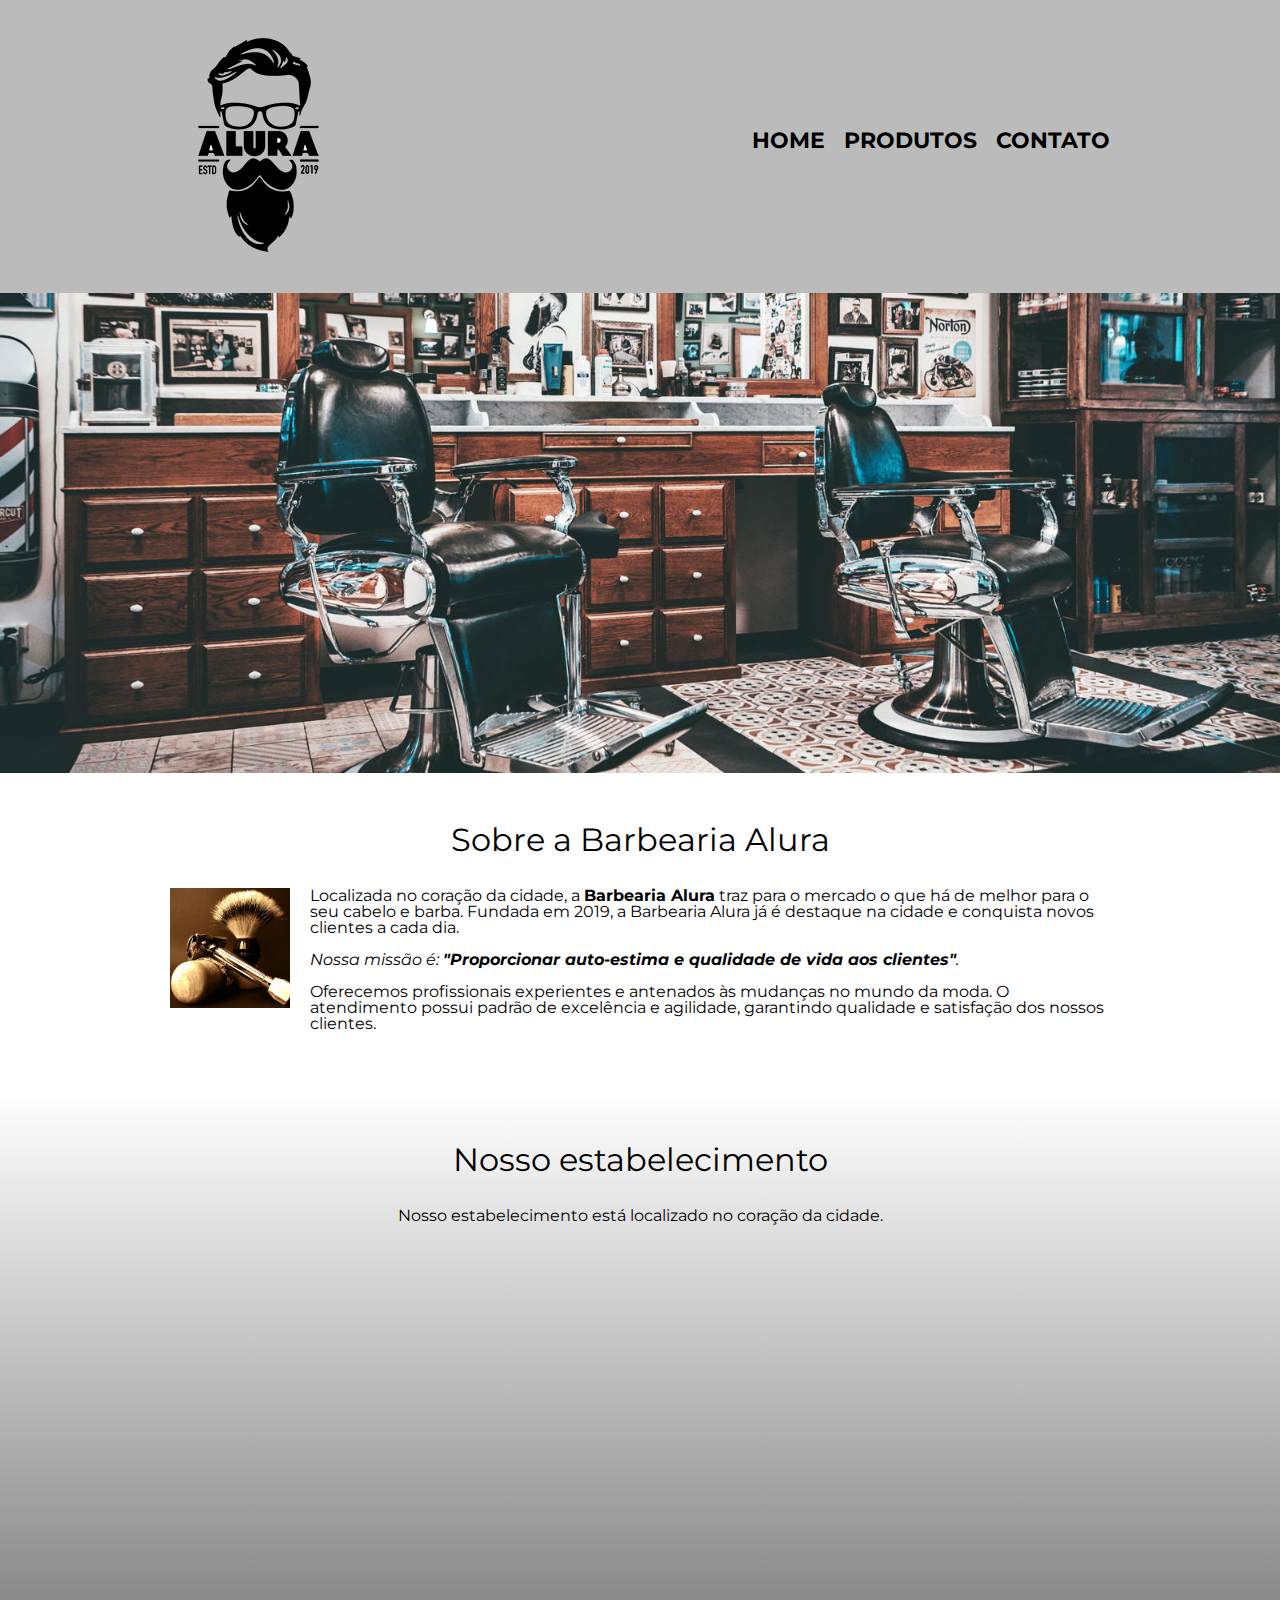
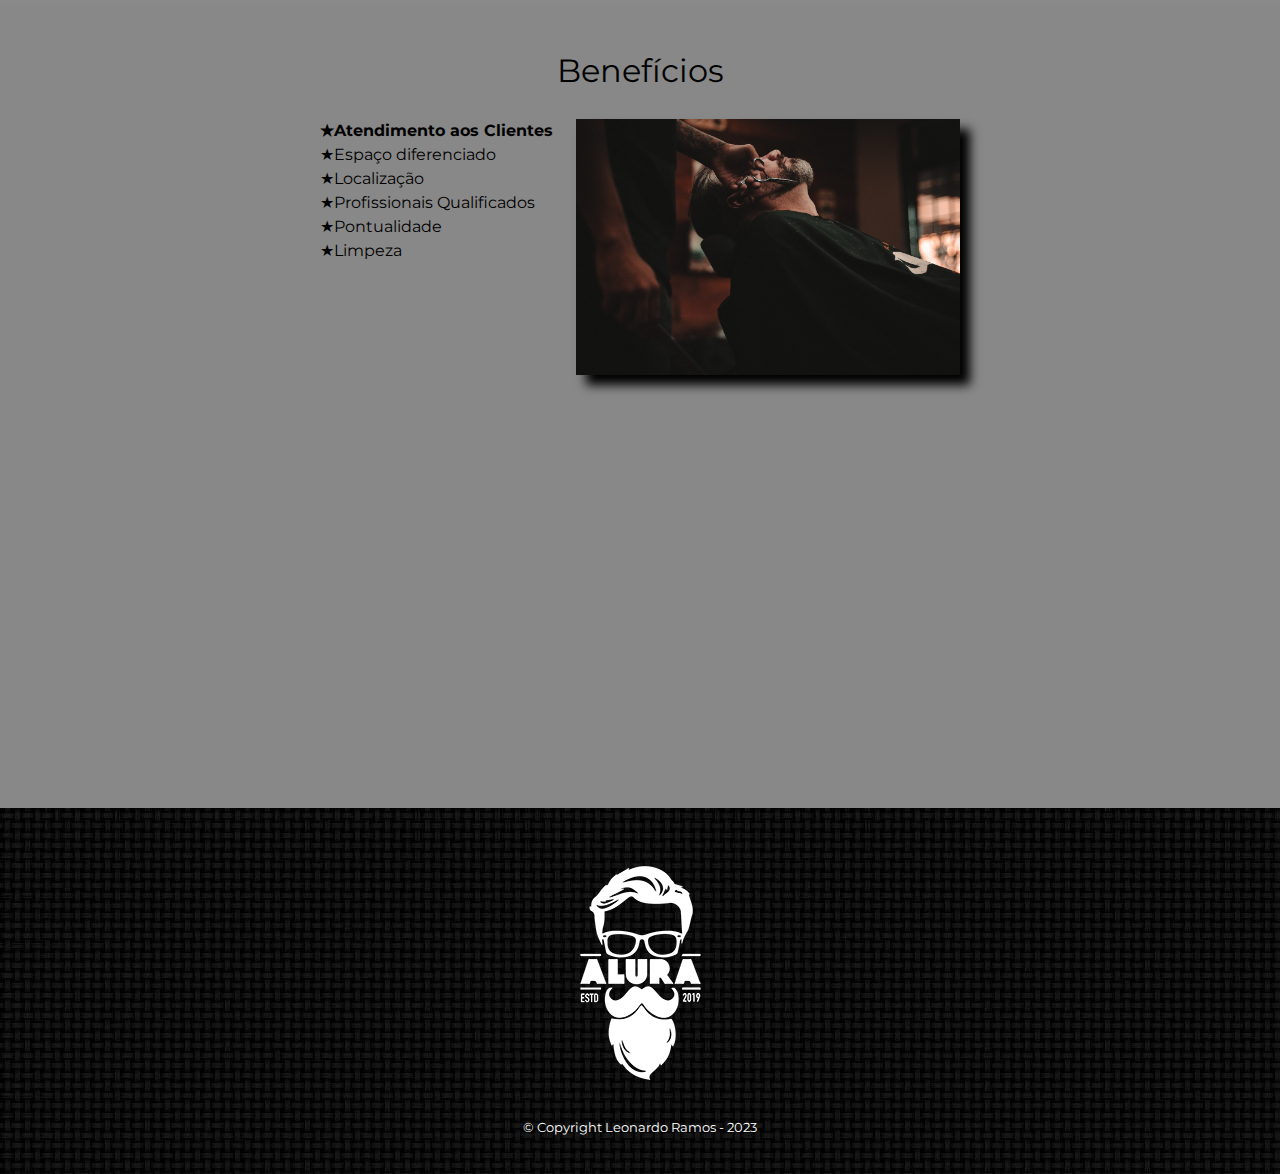
<file: curso html e css/index.html>
<!DOCTYPE html>
<html lang="pt-br">

<head>
	<meta charset="UTF-8">
	<meta name="viewport" content="width=device-width">
	<title>Barbearia Alura</title>
	<link rel="stylesheet" href="reset.css">
	<link rel="stylesheet" href="style.css">
	<link href="https://fonts.googleapis.com/css?family=Montserrat&display=swap" rel="stylesheet">
</head>

<body>
	<header>
		<div class="caixa">
			<h1><img src="logo.png" alt="logo"></h1>

			<nav>
				<ul>
					<li><a href="index.html">Home</a></li>
					<li><a href="produtos.html">Produtos</a></li>
					<li><a href="contato.html">Contato</a></li>
				</ul>
			</nav>
		</div>
	</header>
	<img class="banner" src="banner.jpg">
	<main>
		<section class="principal">
			<h2 class="titulo-principal">Sobre a Barbearia Alura</h2>

			<img class="utensilios" src="utensilios.jpg" alt="utensilios">

			<p>Localizada no coração da cidade, a <strong>Barbearia Alura</strong> traz para o mercado o que há de melhor
				para o seu cabelo e barba. Fundada em 2019, a Barbearia Alura já é destaque na cidade e conquista novos
				clientes a cada dia.</p>

			<p id="missao"><em>Nossa missão é: <strong>"Proporcionar auto-estima e qualidade de vida aos
						clientes"</strong>.</em></p>

			<p>Oferecemos profissionais experientes e antenados às mudanças no mundo da moda. O atendimento possui
				padrão de excelência e agilidade, garantindo qualidade e satisfação dos nossos clientes.</p>
		</section>

		<section class="mapa">
			<h3 class="titulo-principal">
				Nosso estabelecimento
			</h3>
			<p>Nosso estabelecimento está localizado no coração da cidade.</p>

			<div class="mapa-conteudo">

				<iframe
					src="https://www.google.com/maps/embed?pb=!1m18!1m12!1m3!1d58523.46035010295!2d-46.630529950589676!3d-23.54270516185359!2m3!1f0!2f0!3f0!3m2!1i1024!2i768!4f13.1!3m3!1m2!1s0x94ce5a2b2ed7f3a1%3A0xab35da2f5ca62674!2sAlura%20-%20Escola%20Online%20de%20Tecnologia!5e0!3m2!1spt-BR!2sbr!4v1675364812069!5m2!1spt-BR!2sbr"
					width="100%" height="300" style="border:0;" allowfullscreen="" loading="lazy"
					referrerpolicy="no-referrer-when-downgrade"></iframe>
			</div>
		</section>

		<section class="beneficios">
			<h3 class="titulo-principal">Benefícios</h3>
			<div class="conteudo-beneficios">
				<ul class="lista-beneficios">
					<li class="itens">Atendimento aos Clientes</li>
					<li class="itens">Espaço diferenciado</li>
					<li class="itens">Localização</li>
					<li class="itens">Profissionais Qualificados</li>
					<li class="itens">Pontualidade</li>
					<li class="itens">Limpeza</li>
				</ul><img src="beneficios.jpg" class="imagem-beneficios">
			</div>
			<div class="video"><iframe width="100%" height="315" src="https://www.youtube.com/embed/wcVVXUV0YUY"
					title="YouTube video player" frameborder="0"
					allow="accelerometer; autoplay; clipboard-write; encrypted-media; gyroscope; picture-in-picture; web-share"
					allowfullscreen></iframe>
			</div>
		</section>
	</main>
	<footer>
		<img src="logo-branco.png" alt="logo-branco">
		<p class="copyright">&copy; Copyright Leonardo Ramos - 2023</p>
	</footer>
</body>

</html>
</file>
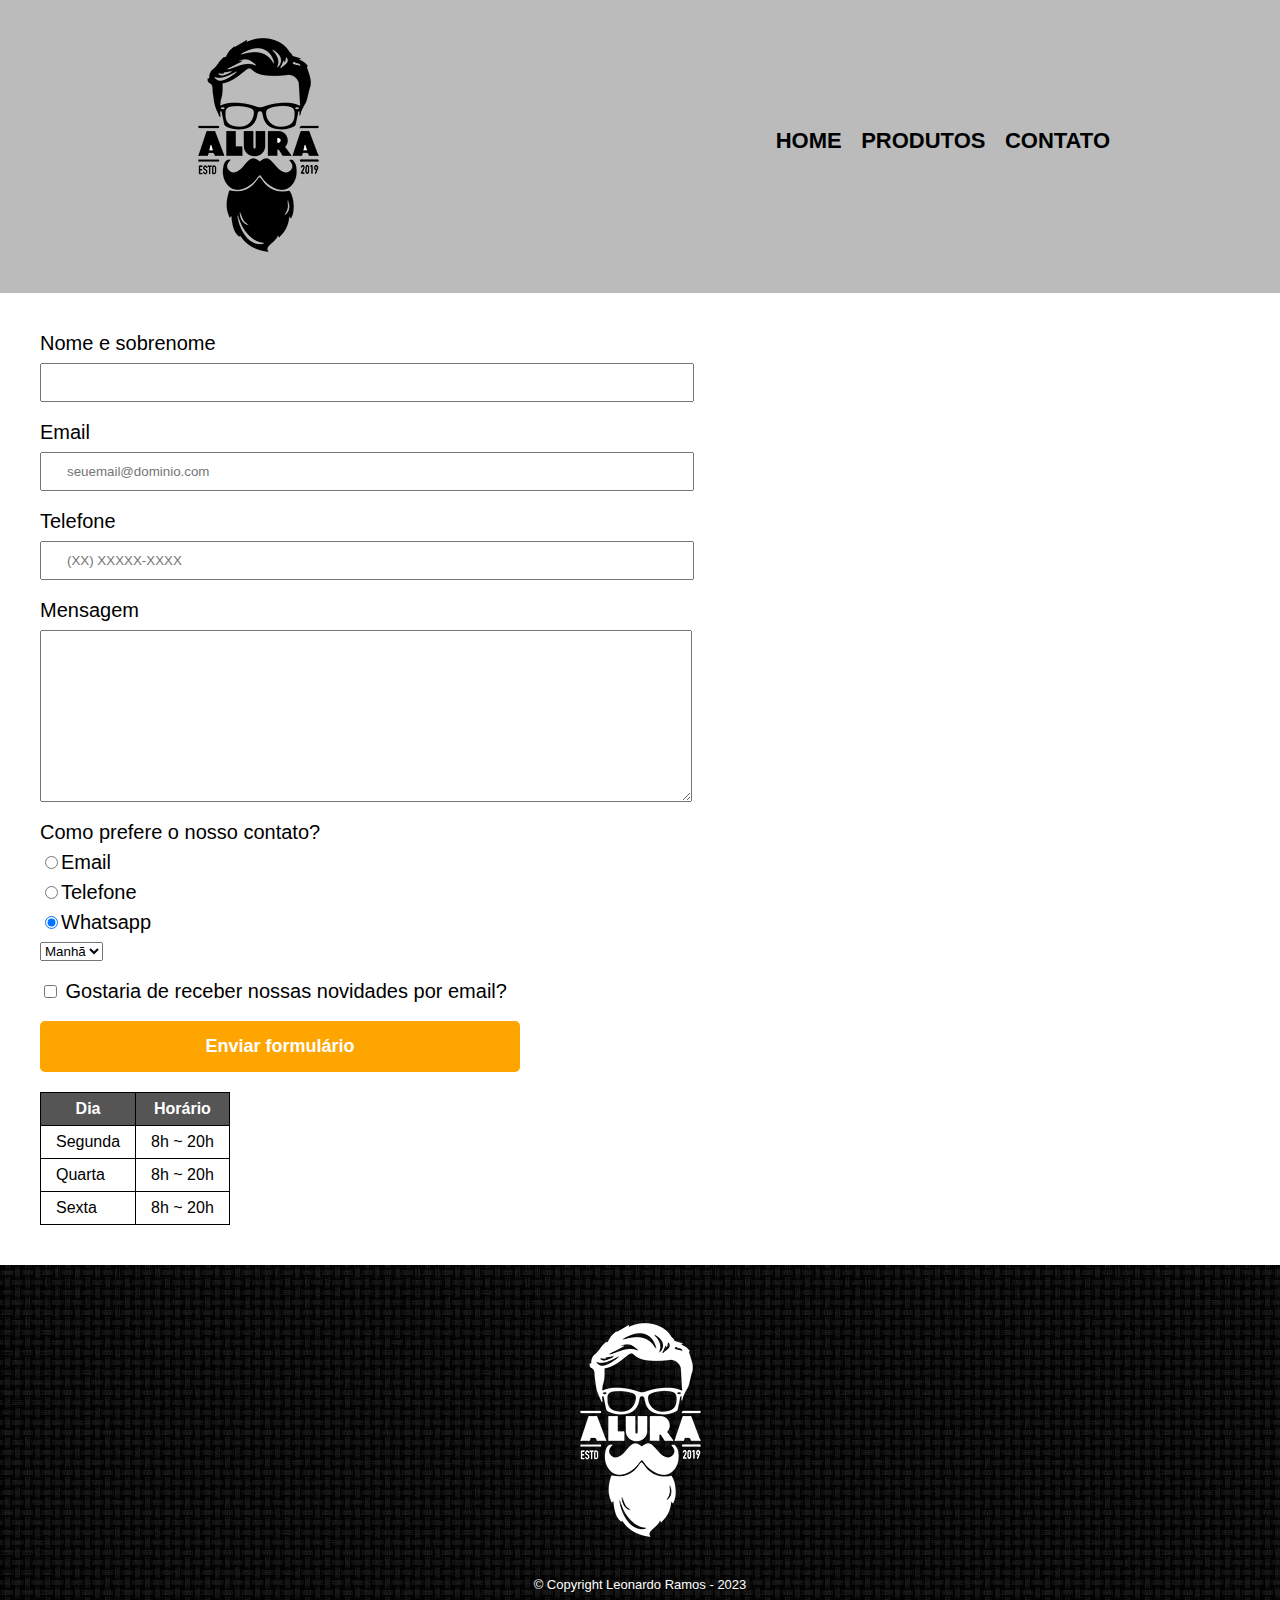
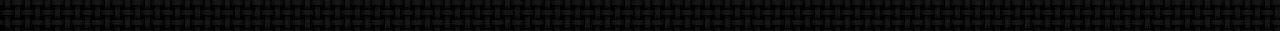
<file: curso html e css/contato.html>
<!DOCTYPE html>
<html lang="en">

<head>
    <meta charset="UTF-8">
    <meta http-equiv="X-UA-Compatible" content="IE=edge">
    <meta name="viewport" content="width=device-width, initial-scale=1.0">
    <link rel="stylesheet" href="reset.css">
    <link rel="stylesheet" href="style.css">
    <title>Contato - Barbearia Alura</title>
</head>

<body>
    <header>
        <div class="caixa">
            <h1><img src="logo.png" alt="logo"></h1>

            <nav>
                <ul>
                    <li><a href="index.html">Home</a></li>
                    <li><a href="produtos.html">Produtos</a></li>
                    <li><a href="contato.html">Contato</a></li>
                </ul>
            </nav>
        </div>
    </header>

    <main>
        <form class="formulario">
            <label for="nomeesobrenome">Nome e sobrenome</label>
            <input type="text" id="nomeesobrenome" class="input-padrao" required>

            <label for="email">Email</label>
            <input type="email" id="email" class="input-padrao" required placeholder="seuemail@dominio.com">

            <label for="telefone">Telefone</label>
            <input type="tel" id="telefone" class="input-padrao" required placeholder="(XX) XXXXX-XXXX">

            <label for="mensagem">Mensagem</label>
            <textarea name="" id="mensagem" cols="70" rows="10" class="input-padrao" required></textarea>

            <fieldset>

                <legend>Como prefere o nosso contato?</legend>

                <label for="radio-email"><input type="radio" name="contato" value="email" id="radio-email"
                        required>Email</label>


                <label for="radio-telefone"><input type="radio" name="contato" value="telefone" id="radio-telefone"
                        required>Telefone</label>


                <label for="radio-whatsapp"><input type="radio" name="contato" value="whatsapp" id="radio-whatsapp"
                        required checked>Whatsapp</label>

            </fieldset>

            <fieldset>
                <select>
                    <option>Manhã</option>
                    <option>Tarde</option>
                    <option>Noite</option>
                </select>
            </fieldset>
            <label class="checkbox"> <input type="checkbox" required> Gostaria de receber nossas novidades por
                email?</label>

            <input type="submit" value="Enviar formulário" class="enviar">
        </form>
        <table>
            <thead>
            <tr>
                <th>Dia</th>
                <th>Horário</th>
            </tr>
        </thead>
            <tr>
                <td>Segunda</td>
                <td>8h ~ 20h</td>
            </tr>
            <tr>
                <td>Quarta</td>
                <td>8h ~ 20h</td>
            </tr>
            <tr>
                <td>Sexta</td>
                <td>8h ~ 20h</td>
            </tr>
        </table>

       
    </main>

    <footer>
        <img src="logo-branco.png" alt="logo-branco">
        <p class="copyright">&copy; Copyright Leonardo Ramos - 2023</p>
    </footer>
</body>

</html>
</file>
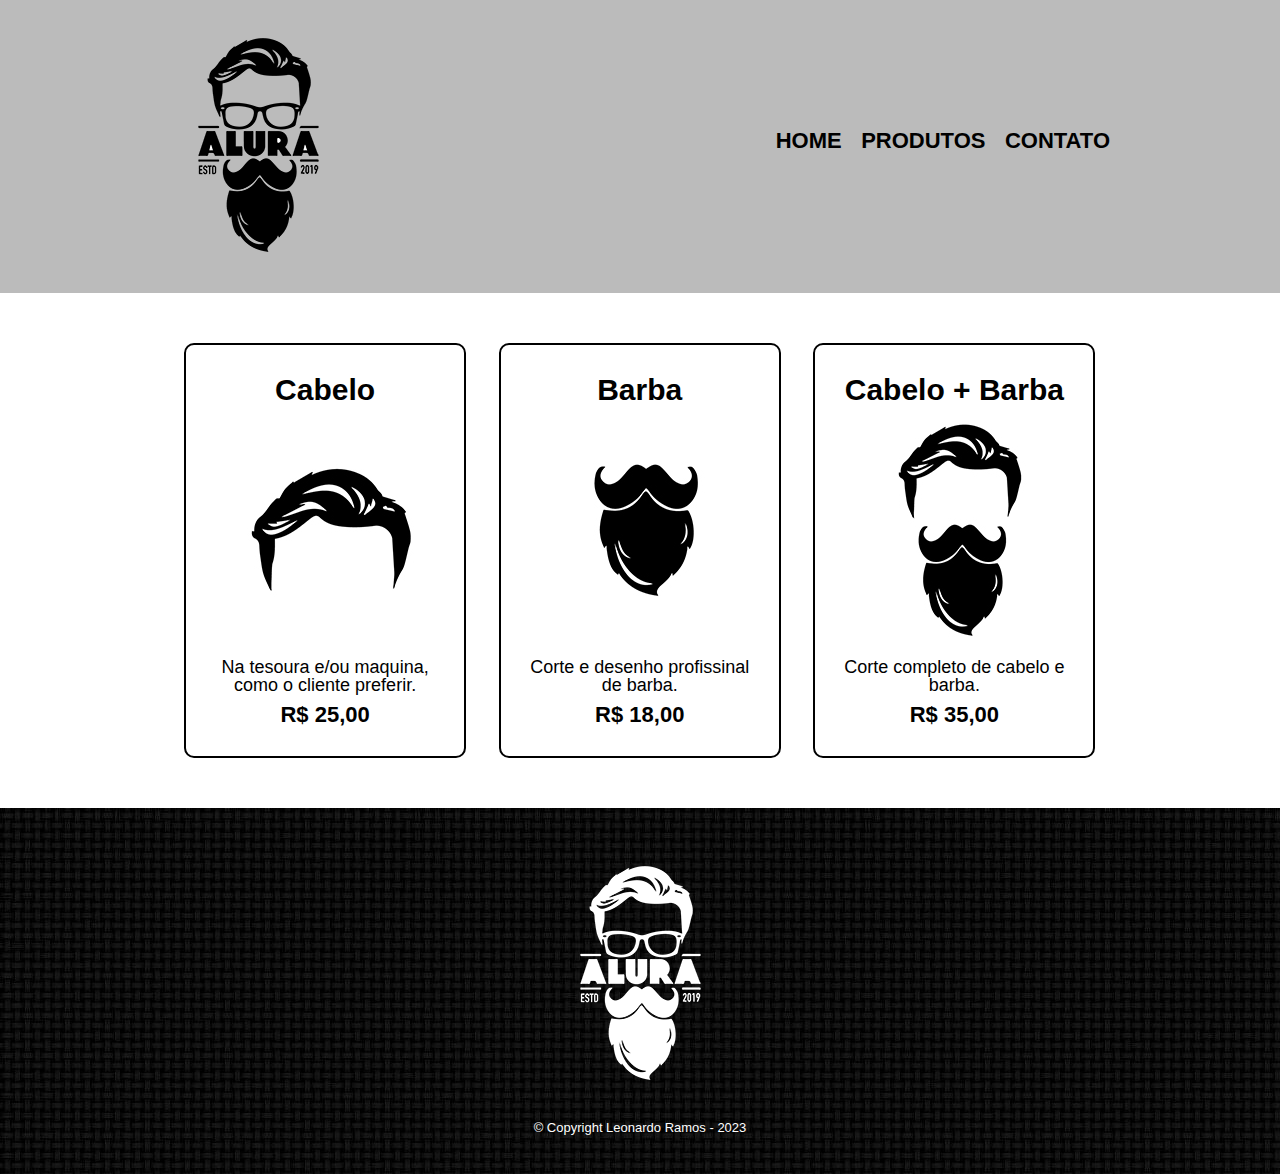
<file: curso html e css/produtos.html>
<!DOCTYPE html>
<html lang="en">

<head>
    <meta charset="UTF-8">
    <meta http-equiv="X-UA-Compatible" content="IE=edge">
    <meta name="viewport" content="width=device-width, initial-scale=1.0">
    <link rel="stylesheet" href="reset.css">
    <link rel="stylesheet" href="style.css">
    <title>Produtos - Barbearia Alura</title>
</head>

<body>
    <header>
        <div class="caixa">
            <h1><img src="logo.png" alt="logo"></h1>

            <nav>
                <ul>
                    <li><a href="index.html">Home</a></li>
                    <li><a href="produtos.html">Produtos</a></li>
                    <li><a href="contato.html">Contato</a></li>
                </ul>
            </nav>
        </div>
    </header>

    <main>
        <ul class="produtos">
            <li>
                <h2>Cabelo</h2>
                <img src="cabelo.jpg" alt="cabelo">
                <p class="produto-descricao">Na tesoura e/ou maquina, como o cliente preferir.</p>
                <p class="produto-preco">R$ 25,00</p>
            </li>
            <li>
                <h2>Barba</h2>
                <img src="barba.jpg" alt="barba">
                <p class="produto-descricao">Corte e desenho profissinal de barba.</p>
                <p class="produto-preco">R$ 18,00</p>
            </li>
            <li>
                <h2>Cabelo + Barba</h2>
                <img src="cabelo+barba.jpg" alt="cabelo e barba">
                <p class="produto-descricao">Corte completo de cabelo e barba.</p>
                <p class="produto-preco">R$ 35,00</p>
            </li>
        </ul>
    </main>


    <footer>
        <img src="logo-branco.png" alt="logo-branco">
        <p class="copyright">&copy; Copyright Leonardo Ramos - 2023</p>
    </footer>
</body>

</html>
</file>
<file: curso html e css/style.css>
body {
    font-family: 'Montserrat', sans-serif;
}

header {
    background: #BBBBBB;
    padding: 20px 0;
}

.caixa {
    position: relative;
    width: 940px;
    margin: 0 auto;
}

nav {
    position: absolute;
    top: 110px;
    right: 0;
}

nav li {
    display: inline;
    margin: 0 0 0 15px;
}

nav a {
    text-transform: uppercase;
    color: #000000;
    font-weight: bold;
    font-size: 22px;
    text-decoration: none;
}

nav a:hover {
    color: #C78C19;
    text-decoration: underline;
}

.produtos li {
    display: inline-block;
    text-align: center;
    width: 30%;
    vertical-align: top;
    margin: 0 1.5%;
    padding: 30px 20px;
    box-sizing: border-box;
    border: 2px solid #000000;
    border-radius: 10px;
}

.produtos li:hover {
    border-color: #C78C19;
}

.produtos li:active {
    border-color: aquamarine;
}

.produtos li:hover h2 {
    font-size: 35px;
}

.produtos {
    width: 940px;
    margin: 0 auto;
    padding: 50px 0;
}

.produtos h2 {
    font-size: 30px;
    font-weight: bold;
}

.produto-preco {
    font-size: 22px;
    font-weight: bold;
    margin-top: 10px;
}

.produto-descricao {
    font-size: 18px;
}

footer {
    text-align: center;
    background: url(bg.jpg);
    padding: 40px 0;
}

.copyright {
    color: #ffffff;
    font-size: 13px;
    margin: 20px 0 0;
}

form {
    margin:40px 40px 0;
}

form label,
form legend {
    display: block;
    font-size: 20px;
    margin: 0 0 10px;
}

.input-padrao {
    display: block;
    margin: 0 0 20px;
    padding: 10px 25px;
    width: 50%;
}

.checkbox {
    margin: 20px 0;
}

.enviar {
    padding: 15px 0;
    width: 40%;
    border: none;
    color: white;
    background: orange;
    font-size: 18px;
    font-weight: bold;
    transition: 1s all;
    cursor: pointer;
    border-radius: 5px;
}

.enviar:hover {
    background: darkorange;
    transform: scale(1.2);
}

table {
    margin: 20px 40px 40px;
}

thead {
    background: #555555;
    color: white;
    font-weight: bold;
}

td,
th {
    border: solid 1px #000000;
    padding: 8px 15px;
}

/* css da página inicial*/

.banner {
    width: 100%;
}

.titulo-principal {
    text-align: center;
    font-size: 2em;
    margin: 0 0 1em;
    clear: left;
}

.principal p {
    margin: 0 0 1em;
}

.principal strong {
    font-weight: bold;
}

.principal {
    padding: 3em 0;
    background: #fefefe;
    width: 940px;
    margin: 0 auto;
}

.principal em {
    font-style: italic;
}

.utensilios {
    width: 120px;
    float: left;
    margin: 0 20px 20px 0;
}

.mapa {
    padding: 3em 0;
    background: linear-gradient(#fefefe, #888888);
}

.mapa p {
    margin: 0 0 2em;
    text-align: center;
}

.mapa-conteudo {
    width: 940px;
    margin: 0 auto;
}


.beneficios {
    padding: 3em 0;
    background: #888888;
}

.imagem-beneficios {
    width: 60%;
    transition: 400ms;
    opacity: 1;
    box-shadow: 10px 10px 10px 0 #000000;
}

.imagem-beneficios:hover {
    opacity: 0.3;
}

.video {
    width: 560px;
    margin: 2em auto;
}

.conteudo-beneficios {
    width: 640px;
    margin: 0 auto;
}

.lista-beneficios {
    width: 40%;
    display: inline-block;
    vertical-align: top;
}

.itens {
    line-height: 1.5;
}

.itens:before {
    content: "★";

}

.itens:first-child {
    font-weight: bold;
}

@media screen and (max-width: 480px) {

    .caixa,
    .principal,
    .conteudo-beneficios,
    .mapa-conteudo,
    .video {
        width: auto;
    }
    h1 {
        text-align: center;
    }
    nav {
        position:static;
    }
    .lista-beneficios, imagem-beneficios {
        width: 100%
    }
}
</file>
